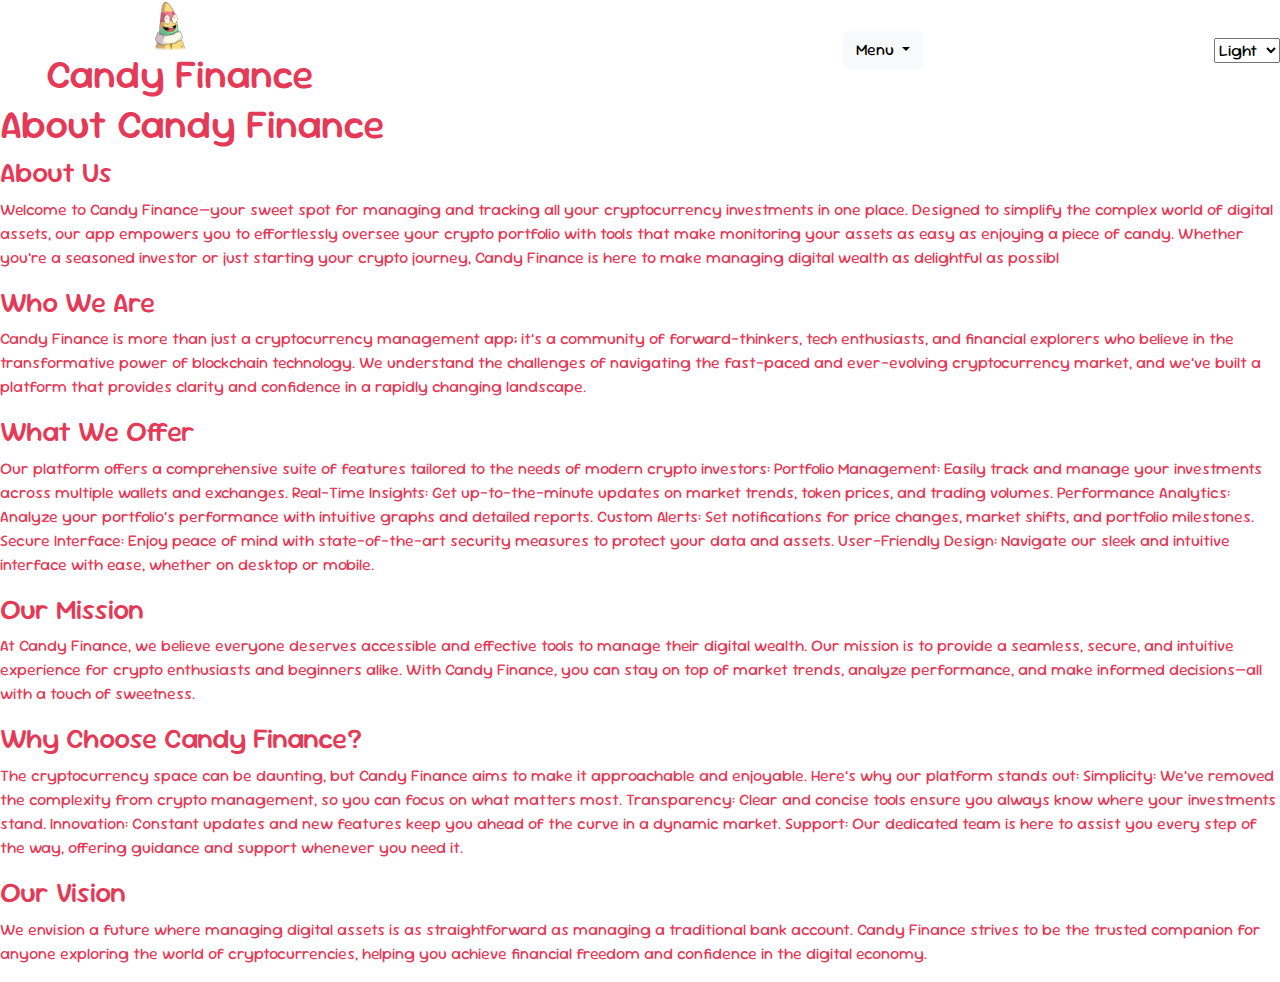
<file: about.html>
<!DOCTYPE html>
<html lang="en">
<head>
    <meta charset="UTF-8">
    <meta name="viewport" content="width=device-width, initial-scale=1.0">
    <link rel="stylesheet" href="page_landing.css">
    <link rel="icon" href="assets/favicon/fav.png" type="png">
    <title>Candy Finance</title>
    <link rel="preconnect" href="https://fonts.googleapis.com">
    <link rel="preconnect" href="https://fonts.gstatic.com" crossorigin>
    <link href="https://fonts.googleapis.com/css2?family=Sour+Gummy:ital,wght@0,100..900;1,100..900&display=swap" rel="stylesheet">
    
    
    <link href="https://cdn.jsdelivr.net/npm/bootstrap@5.3.0-alpha1/dist/css/bootstrap.min.css" rel="stylesheet">

</head>

<body>
    <header id="customizable">
        <div class="logo">
            <a class="logoimg" href="page_landing.html"><img src="assets/images/logo.png" width="30" alt="Logo Image of Candy Finance"> </a> 
            
            <a href="page_landing.html" class="log1"> <h1 id="customizable" class="log1">Candy Finance</h1></a>
        
        </div>
        <div>
        <ul class="inline-nav" id="header">
            <li class="listnav" id="customizable"><a href="#home26" style="all:unset">Home</a></li>
            <li class="listnav" id="customizable"><a href="#about26" style="all:unset">About</a></li>
            <li class="listnav" id="customizable"><a href="#why26" style="all:unset">Why Us?</a></li>
            <li class="listnav" id="customizable"><a href="#help26" style="all:unset">Crypto Help</a></li>
            
        </ul>
        </div>
        <div class="buttons">
            <div class="buttons1">
                
                <button id="customizable" class="pricing"><a href="pricing.html" style="all:unset">Pricing</a></button>
            </div>
            <div class="buttons2">
            <button id="customizable" class="login"><a href="log_in.html" style="all:unset">Log in</a></button>
            <button id="customizable" class="register"><a href="register.html" style="all:unset">Register</a></button>
            </div>
        </div>
    
        <!--Hidden dropdown for responsivnes-->
    
        <div class="dropdown menu">
            <button class="btn btn-light dropdown-toggle" type="button" id="dropdownMenu2" data-bs-toggle="dropdown" aria-expanded="false">
              Menu
            </button>
            <ul class="dropdown-menu" aria-labelledby="dropdownMenu2">
              <li><a class="dropdown-item" href="#home26">Home</a></li>
              <li><a class="dropdown-item" href="#about26">About</a></li>
              <li><a class="dropdown-item" href="#why26">Why Us?</a></li>
              <li><a class="dropdown-item" href="#help26">Crypto Help</a></li>
              <li><hr class="dropdown-divider"></li>
              <li><hr class="dropdown-divider"></li>
              <li><a class="dropdown-item" href="pricing.html">Pricing</a></li>
              <li><a class="dropdown-item" href="log_in.html">Log In</a></li>
              <li><a class="dropdown-item" href="register.html">Register</a></li>
            </ul>
          </div>
        </div>
    
    
        <div>
        <select id="theme-selector">
            <option value="light-theme">Light</option>
            <option value="green-theme">Green</option>
            <option value="yellow-theme">Yellow</option>
          </select>
        </div>
    
    
        
    </header>



    <h1>About Candy Finance</h1>
    <h3>About Us</h3>
    <p>Welcome to Candy Finance—your sweet spot for managing and tracking all your cryptocurrency investments in one place. 
        Designed to simplify the complex world of digital assets, our app empowers you to effortlessly oversee your crypto portfolio with tools that make monitoring your assets as easy as enjoying a piece of candy. 
        Whether you’re a seasoned investor or just starting your crypto journey, Candy Finance is here to make managing digital wealth as delightful as possibl</p>
    
    <h3>Who We Are</h3>
    <p>Candy Finance is more than just a cryptocurrency management app; it’s a community of forward-thinkers, tech enthusiasts, and financial explorers who believe in the transformative power of blockchain technology. We understand the challenges of navigating the fast-paced and ever-evolving cryptocurrency market, and we’ve built a platform that provides clarity and confidence in a rapidly changing landscape.</p>

    <h3>What We Offer</h3>
    <p>Our platform offers a comprehensive suite of features tailored to the needs of modern crypto investors:

        Portfolio Management: Easily track and manage your investments across multiple wallets and exchanges.
        
        Real-Time Insights: Get up-to-the-minute updates on market trends, token prices, and trading volumes.
        
        Performance Analytics: Analyze your portfolio’s performance with intuitive graphs and detailed reports.
        
        Custom Alerts: Set notifications for price changes, market shifts, and portfolio milestones.
        
        Secure Interface: Enjoy peace of mind with state-of-the-art security measures to protect your data and assets.
        
        User-Friendly Design: Navigate our sleek and intuitive interface with ease, whether on desktop or mobile.</p>
    <h3>Our Mission</h3>
    <p>At Candy Finance, we believe everyone deserves accessible and effective tools to manage their digital wealth. Our mission is to provide a seamless, secure, and intuitive experience for crypto enthusiasts and beginners alike. With Candy Finance, you can stay on top of market trends, analyze performance, and make informed decisions—all with a touch of sweetness.</p>
    
    <h3>Why Choose Candy Finance?</h3>
    <p>The cryptocurrency space can be daunting, but Candy Finance aims to make it approachable and enjoyable. Here’s why our platform stands out:

        Simplicity: We’ve removed the complexity from crypto management, so you can focus on what matters most.
        
        Transparency: Clear and concise tools ensure you always know where your investments stand.
        
        Innovation: Constant updates and new features keep you ahead of the curve in a dynamic market.
        
        Support: Our dedicated team is here to assist you every step of the way, offering guidance and support whenever you need it.</p>

       <h3>Our Vision</h3> 
       <p>We envision a future where managing digital assets is as straightforward as managing a traditional bank account. Candy Finance strives to be the trusted companion for anyone exploring the world of cryptocurrencies, helping you achieve financial freedom and confidence in the digital economy.</p>

<script>
    const themeSelector = document.getElementById('theme-selector');
    const body = document.body;

    body.className = 'light-theme';
    themeSelector.value = 'light-theme';

    themeSelector.addEventListener('change', (event) => {
      const selectedTheme = event.target.value;

      
      body.classList.remove('light-theme', 'green-theme', 'yellow-theme');

      
      body.classList.add(selectedTheme);
    });
</script>


</body>
</file>
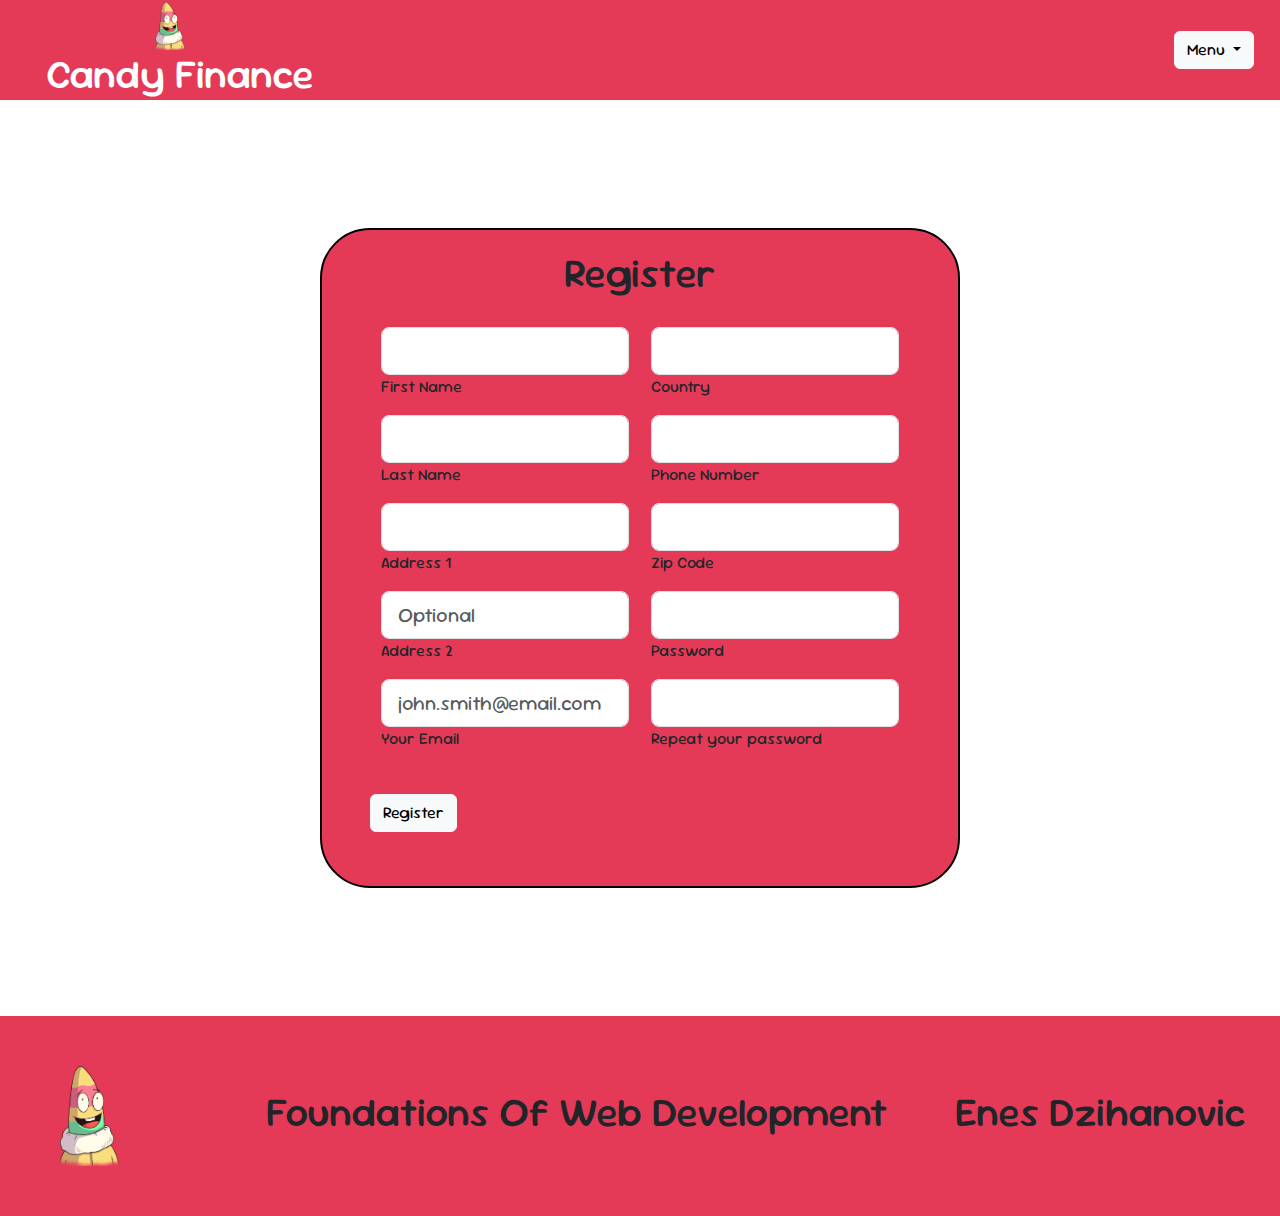
<file: register.html>
<!DOCTYPE html>
<html lang="en">
    <head>
        <meta charset="UTF-8">
        <meta name="viewport" content="width=device-width, initial-scale=1.0">
        <link rel="stylesheet" href="page_landing.css">
        <link rel="icon" href="assets/favicon/fav.png" type="png">
        <title>Candy Finance</title>
        <link rel="preconnect" href="https://fonts.googleapis.com">
        <link rel="preconnect" href="https://fonts.gstatic.com" crossorigin>
        <link href="https://fonts.googleapis.com/css2?family=Sour+Gummy:ital,wght@0,100..900;1,100..900&display=swap" rel="stylesheet">
        
        
        <link href="https://cdn.jsdelivr.net/npm/bootstrap@5.3.0-alpha1/dist/css/bootstrap.min.css" rel="stylesheet">
    </head>
<body>

    <header>
        <div class="logo">
            <a class="logoimg" href="page_landing.html"><img src="assets/images/logo.png" width="30"> </a> 
            
            <a href="page_landing.html" class="log1"> <h1 id="header" class="log1">Candy Finance</h1></a>
        
        </div>

        <div class="buttons">
            <div class="buttons1">
                
                <button id="header" class="pricing"><a href="pricing.html" style="all:unset">Pricing</a></button>
            </div>
            <div class="buttons2">
                <button id="header" class="login"><a href="log_in.html" style="all:unset">Log in</a></button>

            </div>
        </div>

                        <!--Hidden dropdown for responsivnes-->

    <div class="dropdown menu">
        <button class="btn btn-light dropdown-toggle" type="button" id="dropdownMenu2" data-bs-toggle="dropdown" aria-expanded="false">
          Menu
        </button>
        <ul class="dropdown-menu" aria-labelledby="dropdownMenu2">
            <li><a class="dropdown-item" href="pricing.html">Pricing</a></li>
          <li><a class="dropdown-item" href="log_in.html">Log In</a></li>
        </ul>
      </div>
    
    
    </header>


    <section class="register-sec">
        <div class="register-form">
        <h1 class="reg-form-head">Register</h1>
            
        
        <form class="formfirst" action="https://jsonplaceholder.typicode.com/posts" method="POST">
        <div class="form-reg">
                
            
            <div class="form-reg1"> <div class="form-outline mb-2">
                    <input type="text" id="registe-name" class="form-control form-control-lg" required/>
                    <label class="form-label " for="registe-name">First Name</label>
                  </div>
      
                  <div class="form-outline mb-2">
                      <input type="text" id="last-name" class="form-control form-control-lg" required/>
                      <label class="form-label" for="last-name">Last Name</label>
                    </div>
      
                    <div class="form-outline mb-2">
                      <input type="text" id="address" class="form-control form-control-lg" required/>
                      <label class="form-label" for="address">Address 1</label>
                    </div>
      
                    <div class="form-outline mb-2">
                      <input type="text" id="address2" class="form-control form-control-lg" placeholder="Optional"/>
                      <label class="form-label" for="address2">Address 2</label>
                    </div>
      
      
                  <div class="form-outline mb-2">
                    <input type="email" id="register-email" class="form-control form-control-lg" required placeholder="john.smith@email.com"/>
                    <label class="form-label" for="register-email">Your Email</label>
                  </div>
                </div>
           
            <div class="form-reg2"><div class="form-outline mb-2">
                
                <input type="text" id="country" class="form-control form-control-lg" required/>
                <label class="form-label" for="country">Country</label>
              </div>

              <div class="form-outline mb-2">
                <input type="tel" id="number" class="form-control form-control-lg" required/>
                <label class="form-label" for="number">Phone Number</label>
              </div>

              <div class="form-outline mb-2">
                <input type="number" id="zip" class="form-control form-control-lg" required/>
                <label class="form-label" for="zip">Zip Code</label>
              </div>


            <div class="form-outline mb-2">
              <input type="password" id="register-pass" class="form-control form-control-lg" required/>
              <label class="form-label" for="register-pass">Password</label>
            </div>

            <div class="form-outline mb-4">
              <input type="password" id="register-pass-rep" class="form-control form-control-lg" required/>
              <label class="form-label" for="register-pass-rep">Repeat your password</label>
            </div>

         
        </div>
    </div>

        <div class="d-flex ">
            <button  type="submit" class="btn btn-light reg-but">Register</button>
          </div>

          </form>


          <!--Hidden for responsivness-->

          <form class="formsecond" action="https://jsonplaceholder.typicode.com/posts" method="POST">
            <div class="form-reg">
                    
                
                <div class="form-reg1"> <div class="form-outline ">
                        <input type="text" id="registe-name" class="form-control form-control-sm" required/>
                        <label class="form-label form-control-sm" for="registe-name">First Name</label>
                      </div>
          
                      <div class="form-outline ">
                          <input type="text" id="last-name" class="form-control form-control-sm" required/>
                          <label class="form-label form-control-sm" for="last-name">Last Name</label>
                        </div>
          
                        <div class="form-outline ">
                          <input type="text" id="address" class="form-control form-control-sm" required/>
                          <label class="form-label form-control-sm" for="address">Address 1</label>
                        </div>
          
                        <div class="form-outline">
                          <input type="text" id="address2" class="form-control form-control-sm" placeholder="Optional" />
                          <label class="form-label form-control-sm" for="address2">Address 2</label>
                        </div>
          
          
                      <div class="form-outline ">
                        <input type="email" id="register-email" class="form-control form-control-sm" required placeholder="john.smith@email.com"/>
                        <label class="form-label form-control-sm" for="register-email">Your Email</label>
                      </div>
                    </div>
               
                <div class="form-reg2"><div class="form-outline ">
                    <input type="text" id="country" class="form-control form-control-sm" required/>
                    <label class="form-label form-control-sm" for="country">Country</label>
                  </div>
    
                  <div class="form-outline ">
                    <input type="tel" id="number" class="form-control form-control-sm" required/>
                    <label class="form-label form-control-sm" for="number">Phone Number</label>
                  </div>
    
                  <div class="form-outline ">
                    <input type="number" id="zip" class="form-control form-control-sm" required/>
                    <label class="form-label form-control-sm" for="zip">Zip Code</label>
                  </div>
    
    
                <div class="form-outline ">
                  <input type="password" id="register-pass" class="form-control form-control-sm" required/>
                  <label class="form-label form-control-sm" for="register-pass">Password</label>
                </div>
    
                <div class="form-outline ">
                  <input type="password" id="register-pass-rep" class="form-control form-control-sm" required/>
                  <label class="form-label form-control-sm" for="register-pass-rep">Repeat your password</label>
                </div>
    
             
            </div>
        </div>
    
            <div class="d-flex ">
                <button  type="submit" class="btn btn-light reg-but">Register</button>
              </div>
    
              </form>
              


            
        </div>
    </section>

    <footer class="footer">
        <div class="logo logo1">
            <img  class="cand" src="assets/images/logo.png" width="60" height="100">
    
        </div>
    
    
        <div class="course">
            <h1 class="h1-footer-1">
                Foundations Of Web Development
            </h1>
    
    
        </div>
    
    
    
        <div class="enes">
            <h1 class="h1-footer-1">
                Enes Dzihanovic
            </h1>
    
        </div>
        
    
    
    </footer>

    <script src="https://cdn.jsdelivr.net/npm/bootstrap@5.3.0-alpha1/dist/js/bootstrap.bundle.min.js"></script>
</body>
</html>
</file>
<file: page_landing.css>
body {
  font-family: "Sour Gummy", sans-serif !important;
  background-color: #e43a57;
}

body.light-theme {
  background-color: white;
  color: #e43a57;
}

body.green-theme {
  background-color: #277e62;
  color: #e0e0e0;
}

body.yellow-theme {
  background-color: #fbf3c5;
  color: black;
}

body.light-theme #customizable {
  background-color: white;
  color: #e43a57;
}

body.green-theme #customizable {
  background-color: #277e62 !important;
  color: #e0e0e0;
}

body.yellow-theme #customizable {
  background-color: #fbf3c5;
  color: black;
}

.log1 {
  margin-left: 10px;
  margin-top: 0px;
  margin-bottom: 0px;
  color: white;
  margin-right: 0px;
  text-align: left;
  text-decoration: none;
}

.logo {
  display: flex;
  flex-direction: row;
  margin-left: 2%;
}

.inline-nav {
  list-style-type: none;
  padding: 0px;
  margin: 0px;
  cursor: default;
}

.inline-nav li {
  display: inline;
  margin-right: 40px;
  font-size: 30px;
  font-weight: bold;
  color: white;
}

.inline-nav li:hover {
  color: black;
  text-decoration: none;
  cursor: pointer;
}

.login, .register, .pricing {
  width: 100px;
  height: 40px;
  font-weight: bolder;
  border-radius: 40px;
  background-color: white;
  color: #e43a57;
}

.buttons {
  display: flex;
  flex-direction: row;
  margin-right: 20px;
}

.login:hover, .register:hover, .pricing:hover {
  background-color: #e43a57;
  border-color: white;
  color: white;
  cursor: pointer;
}

#header {
  margin-top: 0px;
}

header {
  display: flex;
  flex-direction: row;
  flex-wrap: wrap;
  background-color: #e43a57;
  height: 100px;
  margin-top: 0px;
  justify-content: space-between;
  align-items: center;
  position: sticky;
  top: 0;
  z-index: 1000;
}

body {
  margin: 0;
}

.menu {
  display: none;
}

@media (max-width: 1024px) {
  .menu {
    display: flex;
    margin-right: 2%;
  }
  .inline-nav, .buttons {
    display: none;
  }
  .dropdown-menu {
    background-color: #e43a57 !important;
  }
  .logo {
    display: flex;
    flex-direction: column;
  }
  .logoimg {
    display: flex;
    justify-content: center;
  }
  footer {
    display: flex !important;
    flex-direction: column !important;
    height: auto !important;
  }
  .course {
    margin: 0px !important;
  }
  .logo1 {
    margin-top: 5%;
  }
  .cand {
    width: 6vw !important;
    height: auto !important;
  }
  .h1-footer-1, .enes {
    font-size: 4vw;
  }
}
@media (max-width: 1280px) {
  .menu {
    display: flex;
    margin-right: 2%;
  }
  .inline-nav, .buttons {
    display: none;
  }
  .dropdown-menu {
    background-color: #e43a57 !important;
  }
  .logo {
    display: flex;
    flex-direction: column;
  }
  .logoimg {
    display: flex;
    justify-content: center;
  }
}
.section1 {
  display: flex;
  flex-direction: row;
  background-image: url("assets/images/sec_1_bg.png");
  background-size: cover;
  background-position: center;
  background-repeat: no-repeat;
  height: 90vh;
}

.textbox {
  flex: 1;
  display: flex;
  flex-direction: column;
  justify-content: center;
  align-items: center;
}

.phone {
  flex: 1;
  display: flex;
  max-width: 100%;
  height: auto;
  justify-content: center;
  align-items: center;
}

.phoneimg {
  padding: 2%;
}

.textbox-h, .textbox-h3 {
  color: white;
  margin: 0;
}

.textbox-h {
  font-size: 5vw;
}

.textbox-h3 {
  font-size: 2vw;
}

@media (max-width: 768px) {
  .section1 {
    display: flex;
    flex-direction: column;
  }
  .phoneimg {
    width: 80%;
    padding-bottom: 10%;
  }
  .textbox-h {
    font-size: 10vw;
  }
  .textbox-h3 {
    font-size: 4vw;
  }
}
@media (max-width: 430px) {
  .section1 {
    height: 70vh;
  }
}
article {
  display: flex;
  flex-direction: row;
  background-color: #e43a57;
}

.about-text {
  flex: 1;
  display: flex;
  flex-direction: column;
  align-items: center;
}

.about-h1, .about-p1, .about-h3, .about-p2 {
  color: white;
}

.about-h1 {
  font-size: 7vw;
  margin-top: 5%;
}

.about-p1 {
  font-size: 1.3vw;
  text-align: center;
  margin-top: 12px;
  margin-bottom: 12px;
}

.about-h3 {
  font-size: 4vw;
  margin-top: 50px;
  margin-bottom: 0px;
}

.about-p2 {
  font-size: 1.3vw;
  text-align: center;
  margin-top: 12px;
  margin-bottom: 12px;
}

.photo1, .photo2 {
  flex: 0.7;
  display: flex;
  align-items: center;
}

.photo1 {
  justify-content: end;
}

@media (max-width: 430px) {
  .photo1 {
    display: none;
  }
  article {
    display: flex;
    flex-direction: column;
  }
  .about-png {
    width: 50vw;
  }
  .photo2 {
    display: flex;
    justify-content: center;
  }
  .about-p1, .about-p2 {
    padding-left: 5%;
    padding-right: 5%;
    font-size: 2.5vw;
  }
  .about-h1 {
    font-size: 10vw;
  }
  .about-h3 {
    font-size: 7vw;
  }
}
.section2 {
  display: flex;
  flex-direction: column;
}

.why-cards {
  display: flex;
  flex-direction: row;
  flex-wrap: wrap;
  justify-content: center;
  margin-bottom: 3%;
}

.para-card {
  font-size: 0.8vw;
}

.card-title {
  font-size: 1vw !important;
}

.why-h1 {
  display: flex;
  justify-content: center;
  margin-top: 40px;
}

.why-card {
  margin: 1%;
  background-color: #e43a57 !important;
}

.why-header {
  color: #e43a57;
  font-size: 6vw;
}

@media (max-width: 1024px) {
  .why-card {
    min-width: 202px !important;
  }
}
@media (max-width: 430px) {
  .para-card {
    font-size: 2vw;
  }
  .card-title {
    font-size: 3vw !important;
  }
}
@media (max-width: 820px) {
  .para-card {
    font-size: 1.3vw;
  }
  .card-title {
    font-size: 1.6vw !important;
  }
}
.section3 {
  display: flex;
  flex-direction: column;
}

.divider-why-help {
  background-color: #e43a57;
  width: cover;
  height: 70px;
}

.help-h1 {
  color: #e43a57;
  font-size: 500%;
}

.help-header {
  display: flex;
  justify-content: center;
  margin-top: 50px;
}

.help-2 {
  display: flex;
  flex-direction: row;
  margin-top: 40px;
  margin-bottom: 70px;
}

.video-help {
  display: flex;
  flex-direction: column;
  flex: 1;
  justify-content: center;
  align-items: center;
}

.link-help {
  display: flex;
  flex-direction: column;
  flex: 1;
}

.video-h4, .links-h4 {
  font-size: 200%;
  color: #e43a57;
  margin-bottom: 100px;
}

.coinmarketcap {
  display: flex;
  flex-direction: row;
  align-items: center;
  margin-bottom: 30px;
}

.exchange {
  display: flex;
  flex-direction: row;
  align-items: center;
}

.cmc-h2 {
  display: flex;
  flex: 1;
  justify-content: start;
}

.cmc-img {
  display: flex;
  flex: 1;
}

.exch-h2, .exch-img {
  display: flex;
  flex: 1;
}

.exch-img, .cmc-img {
  justify-content: center;
}

.cmc-img, .exch-img {
  justify-self: center;
}

.links-h4 {
  display: flex;
  justify-content: center;
}

iframe {
  aspect-ratio: 16/9;
  padding: 6%;
}

.price-exch {
  display: flex;
  flex-direction: column;
  justify-content: center;
}

@media (max-width: 1024px) {
  .help-2 {
    display: flex;
    flex-direction: column;
  }
  .link-help {
    margin-top: 40px;
  }
  .coinmarketcap, .exchange {
    margin-left: 50px;
  }
  .help-h1 {
    font-size: 15vw;
  }
}
.footer {
  display: flex;
  flex-direction: row;
  flex-wrap: wrap;
  background-color: #e43a57;
  height: 200px;
  justify-content: space-around;
  align-items: center;
}

.logo, .course, .enes {
  display: flex;
}

.course {
  margin-left: 80px;
}

.login_section_1 {
  display: flex;
  flex-direction: column;
  align-items: center;
}

.succesmess {
  margin-top: 20px;
}

.loginform {
  width: 30vw;
  height: 70vh;
  margin-top: 6%;
  margin-bottom: 6%;
  padding: 1%;
  border: 2px solid black;
  border-radius: 10%;
  background-color: #e43a57;
}

.loginside {
  width: 100% !important;
  height: 100% !important;
}

@media (max-width: 1024px) {
  .loginform {
    width: 60vw;
    height: 67vh;
    padding: 5%;
  }
}
@media (max-width: 430px) {
  .loginform {
    width: 80vw !important;
    height: 60vh;
  }
  .login_section_1 {
    height: 80vh;
  }
}
.register-sec {
  display: flex;
  justify-content: center;
  align-items: center;
}

.form-reg {
  display: flex;
  flex-direction: row;
  flex-wrap: row;
  justify-content: center;
  width: 100% !important;
}

.form-reg1, .form-reg2 {
  margin: 2%;
}

.register-form {
  display: flex;
  flex-direction: column;
  width: 50vw;
  align-items: center;
  justify-content: center;
  border: 2px solid black;
  border-radius: 50px;
  background-color: #e43a57;
  margin: 10%;
}

.reg-form-head {
  margin-bottom: 3%;
  margin-top: 3%;
}

.reg-but {
  margin-bottom: 10% !important;
}

.formsecond {
  display: none;
}

@media (max-width: 768px) {
  .form-reg {
    flex-direction: column;
  }
}
@media (max-width: 430px) {
  .formsecond {
    display: flex;
    flex-direction: column;
  }
  .formfirst {
    display: none;
  }
  .register-form {
    width: 130vw;
  }
  .form-reg1, .form-reg2 {
    margin: 0;
  }
}
.pricing-section-1 {
  display: flex;
  justify-content: center;
}

.table-pricing {
  display: flex;
  flex-direction: column;
  width: 1100px;
  justify-content: center;
  align-items: center;
}

.pricing-h1 {
  margin-bottom: 60px;
  font-size: 5vw;
  color: #e43a57;
}

.contact-section {
  display: flex;
  flex-direction: column;
  align-items: center;
}

.contact-h1 {
  margin-top: 40px;
  font-size: 3vw;
  color: #e43a57;
}

.modal-button1 {
  background-color: #e43a57 !important;
}

.contact-button {
  margin-top: 20px;
  margin-bottom: 20px;
  border: 0;
  background-color: #e43a57;
  color: white;
  height: 5vw;
  width: 12vw;
  font-size: 1.5vw;
}

.contact-button:hover {
  border: 2px solid #e43a57;
  background-color: white;
  color: #e43a57;
}

th, td {
  font-size: 1vw;
}

@media (max-width: 1024px) {
  th, td {
    font-size: 2vw;
  }
  .pricing-h1 {
    font-size: 7vw;
  }
  .contact-h1 {
    margin-top: 10%;
    font-size: 3vw;
  }
  .contact-button {
    height: 10vw;
    width: 24vw;
    font-size: 3vw;
  }
}
@media (max-width: 430px) {
  th, td {
    font-size: 3vw;
  }
  .pricing-h1 {
    font-size: 10vw;
  }
  .contact-h1 {
    text-align: center;
    font-size: 6vw;
  }
  .contact-button {
    height: 20vw;
    width: 48vw;
    font-size: 6vw;
  }
}
.gallery {
  display: flex;
  flex-direction: row;
  flex-wrap: wrap;
  gap: 10px;
  margin: 20px;
}

.gallery-h1 {
  font-size: 80 vw;
  color: #e43a57;
}

.thumbnail {
  flex: 1 1 calc(25% - 10px);
  max-width: calc(25% - 10px);
  aspect-ratio: 16/9;
  -o-object-fit: cover;
     object-fit: cover;
  cursor: pointer;
  border: 2px solid #ccc;
  border-radius: 8px;
  transition: transform 0.2s, border-color 0.2s;
}

@media (max-width: 768px) {
  .thumbnail {
    flex: 1 1 calc(50% - 10px);
    max-width: calc(50% - 10px);
  }
}
@media (max-width: 1024px) {
  .thumbnail {
    flex: 1 1 100%;
    max-width: 100%;
  }
}
.thumbnail:hover {
  transform: scale(1.05);
  border-color: #888;
}

.modal {
  display: none;
  position: fixed;
  top: 0;
  left: 0;
  width: 100%;
  height: 100%;
  background-color: rgba(0, 0, 0, 0.8);
  justify-content: center;
  align-items: center;
}

.modal img {
  max-width: 90%;
  max-height: 90%;
  border: 5px solid white;
  border-radius: 10px;
  box-shadow: 0 0 20px black;
}

.modal .close {
  position: absolute;
  top: 20px;
  right: 30px;
  font-size: 2rem;
  color: white;
  cursor: pointer;
}

.faq-heading {
  font-size: 5vw;
  color: #e43a57;
  padding-left: 10vw;
}

.content-faq {
  display: none;
  margin-top: 10px;
  display: none;
}

.toggle-btn {
  cursor: pointer;
  color: black;
  text-decoration: underline;
  background: none;
  border: 1px black;
  font-size: 2vw;
  padding-left: 10vw;
}

.content-faq {
  color: #e43a57;
  font-size: 1vw;
  padding-left: 10vw;
  padding-right: 10vw;
}

@media (max-width: 768px) {
  .faq-heading {
    font-size: 12vw;
  }
  .toggle-btn {
    font-size: 3vw;
  }
  .content-faq {
    font-size: 2vw;
  }
}
.body {
  transition: background-color 0.3s ease, color 0.3s ease;
}

.accordion {
  max-width: 900px;
  margin: 0;
}

.accordion-item {
  margin-bottom: 0px;
  margin-top: 0px;
}

.accordion-header {
  width: 100%;
  padding: 10px;
  text-align: left;
  background-color: #f1f1f1;
  border: none;
  cursor: pointer;
  font-size: 1.5vw;
}

.accordion-content {
  padding: 10px;
  background-color: #e9e9e9;
  display: none;
  border-top: 1px solid #ccc;
}

.accordion-header.active {
  background-color: #ddd;
}

.Faq2 {
  margin-top: 40px;
  margin-left: 10vw;
}

.Faq2-h {
  font-size: 5vw;
}

.password-strength {
  font-size: 0.875rem;
}

.reviews-box {
  display: flex;
  flex-direction: row;
}

.review {
  border: 1px solid black;
  padding: 10px;
  margin: 10px;
}

.reviews {
  display: flex;
  flex-direction: column;
  align-items: center;
  margin-top: 100px;
}

.reviews-h1 {
  font-size: 5vw;
}

.about-button {
  margin-bottom: 20px;
}

.crypto-table {
  display: flex;
  flex-direction: column;
  align-items: center;
  margin-top: 100px;
}

.crypto-table-h1 {
  font-size: 4vw;
}

.cell-crypto {
  border: 1px solid black;
}

.cell-row {
  border: 1px solid black;
}

.success {
  font-size: 2vw;
  margin: 20px;
}

.bitcoin-price {
  display: flex;
  flex-direction: column;
  align-items: center;
}

.live-price {
  font-size: 4vw;
  font-weight: bold;
  margin: 20px 0;
}

.error {
  font-size: 4vw;
  font-weight: bold;
}

.data-err {
  font-size: 1vw;
  font-weight: lighter;
}/*# sourceMappingURL=page_landing.css.map */
</file>
